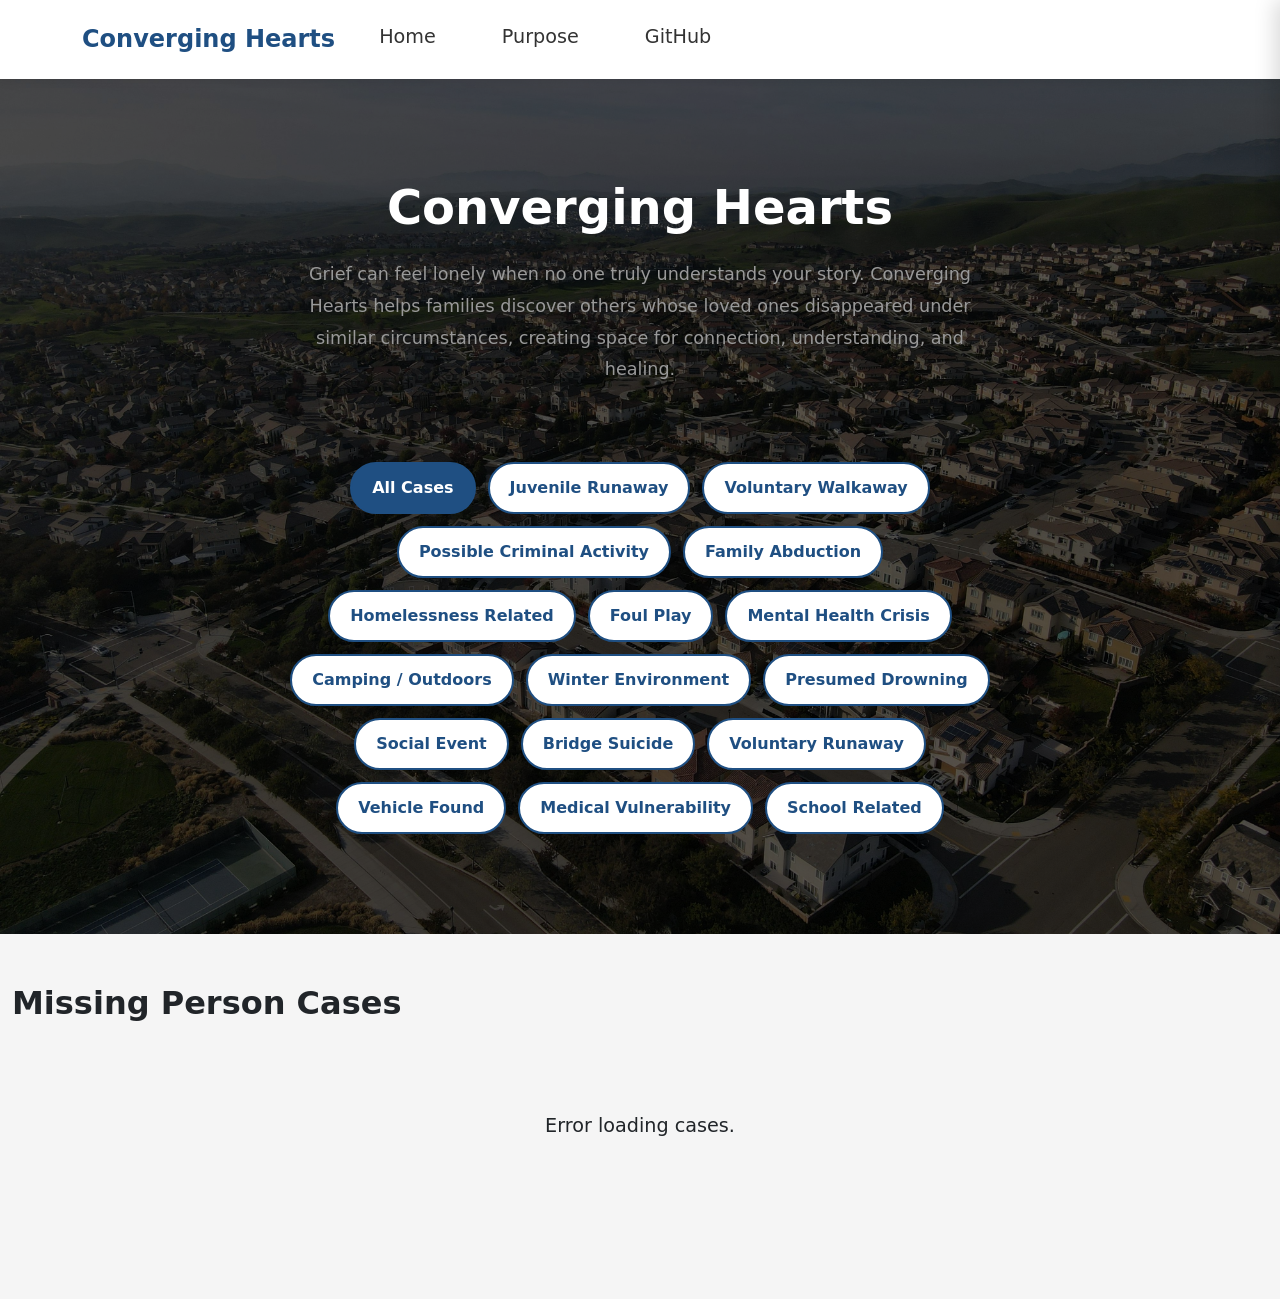
<file: frontend/index.html>
<!DOCTYPE html>
<html lang="en">
<head>
    <meta charset="UTF-8" />
    <meta 
        name="viewport" 
        content="width=device-width, initial-scale=1.0"
    />

    <title>
        Converging Hearts
    </title>

    <link
        rel="icon"
        type="image/png"
        href="img/converging-hearts-logo.png"
    />

    <link 
        rel="stylesheet" 
        href="css/bootstrap.min.css"
    />

    <link 
        rel="stylesheet" 
        href="fontawesome/css/all.min.css"
    />

    <link 
        rel="stylesheet" 
        href="css/templatemo-style.css"
    />

    <style>

        /*  */
        .custom-navbar {

            background-color: white;

            box-shadow:
                0 2px 10px rgba(0,0,0,0.08);

            padding:
                15px 0;
        }

        .custom-navbar .navbar-brand {

            font-size: 1.5rem;

            color: #1f4f82;

            font-weight: 700;
        }

        .custom-navbar .nav-link {

            color: #333;

            font-weight: 500;

            margin-left: 20px;

            transition: 0.2s;
        }

        .category-container {

            display: flex;
            flex-wrap: wrap;

            gap: 12px;

            justify-content: center;

            margin-top: 30px;
        }

        .category-btn {

            background: white;

            border: 2px solid #1f4f82;

            color: #1f4f82;

            padding: 12px 20px;

            border-radius: 30px;

            font-weight: 600;

            transition: 0.2s;
        }

        .category-btn:hover {

            background: #1f4f82;

            color: white;
        }

        .category-btn.active {

            background: #1f4f82;

            color: white;
        }

        .custom-navbar .nav-link:hover {

            color: #1f4f82;
        }
        /*  */

        body {
            background-color: #f5f5f5;
        }

        .hero-section {

            background-image: linear-gradient(
                rgba(0,0,0,0.6),
                rgba(0,0,0,0.6)
            ),
            url("img/main-pic.jpg");

            background-size: cover;
            background-position: center;

            height: auto;
            padding: 100px 0px;  

            display: flex;
            align-items: center;
            justify-content: center;

            flex-direction: column;

            color: white;

            text-align: center;
        }

        .form-control {
            border: none !important; 
        }

        .form-control:focus {
            box-shadow: none !important;
        }

        .btn-primary {
            background-color: #133e69;
            border-color: #133e69;
        }

        .btn-primary:hover {
            background-color: #133e69;
            border-color: #133e69;
        }

        .hero-title {
            font-size: 3rem;
            font-weight: 700;
        }

        .hero-subtitle {
            font-size: 1.1rem;
            max-width: 700px;
            margin-top: 15px;
        }

        .search-container {
            margin-top: 30px;
            width: 100%;
            max-width: 700px;
        }

        .search-input {
            height: 60px;
            font-size: 1.1rem;
            border-top-right-radius: 0px;
            border-bottom-right-radius: 0px;
        }

        .main-container {
            max-width: 1400px;
            margin: 50px auto;
        }

        .section-title {
            font-size: 2rem;
            font-weight: 700;
            margin-bottom: 30px;
        }

        .case-card {

            background: white;

            border-radius: 12px;

            padding: 20px;

            margin-bottom: 20px;

            box-shadow: 0 4px 12px rgba(0,0,0,0.08);

            transition: 0.2s ease;

        }

        .search-input::placeholder {
            color: #6b7280 !important;
        }

        .search-button {
                border-top-left-radius: 0px;
                border-bottom-left-radius: 0px;
            }

        .case-card:hover {
            transform: translateY(-3px);
        }

        .case-image-container {
            width: 180px;
            min-width: 180px;
        }

        .pagination-btn {
            border: 2px solid #1f4f82;
            color: #1f4f82;
            background-color: white;
            padding: 12px 24px;
            border-radius: 10px;
            font-weight: 600;
            transition: 0.2s;
        }

        .pagination-btn:hover {
            background-color: #1f4f82;
            color: white;
        }

        .pagination-btn-active {
            background-color: #1f4f82;
            color: white;
            border: 2px solid #1f4f82;
        }

        .case-image {

            width: 180px;
            height: 220px;

            object-fit: cover;

            border-radius: 10px;
        }

        .case-right {
            padding-left: 25px;
        }

        .case-name {
            font-size: 1.6rem;
            font-weight: 700;
            margin-bottom: 15px;
        }

        .case-description {

            color: #555;

            line-height: 1.7;

            margin-top: 15px;
        }

        .case-meta {
            margin-bottom: 6px;
        }

        .badge-custom {


            color: white;

            padding: 8px 14px;

            border-radius: 30px;

            font-size: 0.9rem;
        }

        .loading-text {
            text-align: center;
            padding: 60px;
            font-size: 1.2rem;
        }

        @media(max-width: 768px) {

            .case-card {
                flex-direction: column;
            }

            .case-image-container {
                width: 100%;
                margin-bottom: 20px;
            }

            .case-image {
                width: 100%;
                height: auto;
            }

            .case-right {
                padding-left: 0;
            }

            .search-container {
                width: 90%; 
            }

            /* .hero-section {
                height: 550px; 
            } */

            .hero-title {
                font-size: 2.5rem; 
            }

            .hero-subtitle {
                width: 90%; 
            }

        }

        /* ==========================================
        HAMBURGER BUTTON
        ========================================== */

        .menu-btn {

            display: none;

            background: none;
            border: none;

            font-size: 1.8rem;

            color: #1b4d89;
        }


        /* ==========================================
        MOBILE SIDEBAR
        ========================================== */

        .mobile-sidebar {

            position: fixed;

            top: 0;
            right: -300px;

            width: 300px;
            height: 100vh;

            background: white;

            box-shadow:
                -5px 0 20px rgba(0,0,0,0.15);

            z-index: 9999;

            transition: 0.3s ease;

            display: flex;
            flex-direction: column;

            padding: 30px;
        }

        .mobile-sidebar.open {
            right: 0;
        }

        .mobile-sidebar a {

            padding: 15px 0;

            text-decoration: none;

            color: #222;

            font-size: 1.1rem;

            font-weight: 500;

            border-bottom: 1px solid #eee;
        }

        .sidebar-header {

            display: flex;

            justify-content: space-between;
            align-items: center;

            margin-bottom: 25px;
        }

        .sidebar-header button {

            background: none;
            border: none;

            font-size: 1.5rem;
        }


        /* ==========================================
        OVERLAY
        ========================================== */

        .sidebar-overlay {

            position: fixed;

            inset: 0;

            background:
                rgba(0,0,0,0.45);

            opacity: 0;

            visibility: hidden;

            transition: 0.3s ease;

            z-index: 9998;
        }

        .sidebar-overlay.show {

            opacity: 1;
            visibility: visible;
        }


        /* ==========================================
        MOBILE NAVIGATION
        ========================================== */

        @media (max-width: 768px) {

            .navbar-nav {
                display: none;
            }

            .menu-btn {
                display: block;
            }

        }

        @media (max-width: 900px) {

            .category-container {
                gap: 5px;
                width: 100%;
                margin-top: 30px;
            }

            .category-btn {
                padding: 6px 12px !important;  
            }

        }

    </style>

</head>

<body>

    <nav class="navbar navbar-expand-lg custom-navbar">

        <div class="container">

            <a class="navbar-brand fw-bold" href="index.html">
                Converging Hearts
            </a>

            <button
                class="menu-btn"
                id="menu-btn"
            >
                <i class="fas fa-bars"></i>
            </button>

            <div
                class="collapse navbar-collapse"
                id="mainNavbar"
            >

                <ul class="navbar-nav ms-auto">

                    <li class="nav-item">
                        <a
                            class="nav-link"
                            href="index.html"
                        >
                            Home
                        </a>
                    </li>

                    <li class="nav-item">
                        <a
                            class="nav-link"
                            href="purpose.html"
                        >
                            Purpose
                        </a>
                    </li>

                    <li class="nav-item">
                        <a
                            class="nav-link"
                            href="https://github.com/j0pgrm/Converging-Hearts"
                            target="_blank"
                        >
                            GitHub
                        </a>
                    </li>

                </ul>

            </div>

        </div>

    </nav>

    <!-- Mobile Sidebar -->

    <div
        class="mobile-sidebar"
        id="mobile-sidebar"
    >

        <div class="sidebar-header">

            <h4>
                Converging Hearts
            </h4>

            <button id="close-sidebar">
                <i class="fas fa-times"></i>
            </button>

        </div>

        <a href="index.html">
            Home
        </a>

        <a href="purpose.html">
            Purpose
        </a>

        <a
            href="https://github.com/j0pgrm/Converging-Hearts"
            target="_blank"
        >
            GitHub
        </a>

    </div>

    <div
        class="sidebar-overlay"
        id="sidebar-overlay"
    ></div>

    <!-- HERO -->

    <div class="hero-section">

        <h1 class="hero-title">
            Converging Hearts
        </h1>

        <p class="hero-subtitle">

            Grief can feel lonely when no one truly understands your story. 
            Converging Hearts helps families discover others whose loved ones 
            disappeared under similar circumstances, creating space for 
            connection, understanding, and healing.

        </p>

        <div class="search-container">

            <div class="category-container">

                <button class="category-btn active" data-category="ALL">
                    All Cases
                </button>

                <button class="category-btn" data-category="JUVENILE_RUNAWAY">
                    Juvenile Runaway
                </button>

                <button class="category-btn" data-category="VOLUNTARY_WALKAWAY">
                    Voluntary Walkaway
                </button>

                <button class="category-btn" data-category="POSSIBLE_CRIMINAL_ACTIVITY">
                    Possible Criminal Activity
                </button>

                <button class="category-btn" data-category="FAMILY_ABDUCTION">
                    Family Abduction
                </button>

                <button class="category-btn" data-category="HOMELESSNESS_RELATED">
                    Homelessness Related
                </button>

                <button class="category-btn" data-category="FOUL_PLAY_SUSPECTED">
                    Foul Play
                </button>

                <button class="category-btn" data-category="MENTAL_HEALTH_CRISIS">
                    Mental Health Crisis
                </button>

                <button class="category-btn" data-category="CAMPING_OUTDOOR">
                    Camping / Outdoors
                </button>

                <button class="category-btn" data-category="WINTER_ENVIRONMENT">
                    Winter Environment
                </button>

                <button class="category-btn" data-category="PRESUMED_DROWNING">
                    Presumed Drowning
                </button>

                <button class="category-btn" data-category="SOCIAL_EVENT_DISAPPEARANCE">
                    Social Event
                </button>

                <button class="category-btn" data-category="BRIDGE_SUICIDE">
                    Bridge Suicide
                </button>

                <button class="category-btn" data-category="VOLUNTARY_RUNAWAY">
                    Voluntary Runaway
                </button>

                <button class="category-btn" data-category="VEHICLE_FOUND_AFTER_DISAPPEARANCE">
                    Vehicle Found
                </button>

                <button class="category-btn" data-category="MEDICAL_VULNERABILITY">
                    Medical Vulnerability
                </button>

                <button class="category-btn" data-category="SCHOOL_RELATED_DISAPPEARANCE">
                    School Related
                </button>

            </div>

        </div>

    </div>


    <!-- MAIN CONTENT -->

    <div class="container-fluid main-container">

        <h2 class="section-title">
            Missing Person Cases
        </h2>

        <div id="cases-container">

            <div class="loading-text">
                Loading cases...
            </div>

        </div>

        <div
            id="pagination-container"
            class="d-flex justify-content-center mt-5"
        >
        </div>

        <div
            id="case-count"
            class="text-center mb-3"
            style="color: #1f4f82"
        >
        </div>

    </div>


    <script>

        const CASES_PER_PAGE = 20;

        let currentPage = 1;
        let currentCategory = "ALL";

        let currentCases = [];
        let totalCases = 0;
        let totalPages = 0;

        // ============================================
        // LOAD CASES
        // ============================================


        function formatMissingDate(dateString) {

            if (!dateString) {
                return "Unknown";
            }

            const date = new Date(dateString);

            return date.toLocaleDateString(
                "en-US",
                {
                    month: "short",
                    year: "numeric"
                }
            );
        }

        // 
        function renderCases() {

    const container =
        document.getElementById(
            "cases-container"
        );

    container.innerHTML = "";

    const start =
        (currentPage - 1) * CASES_PER_PAGE + 1;

    const end =
        Math.min(
            currentPage * CASES_PER_PAGE,
            totalCases
        );

    document.getElementById(
        "case-count"
    ).innerHTML =
        totalCases > 0
        ? `Showing ${start}-${end} of ${totalCases.toLocaleString()} cases`
        : "No cases found";

    currentCases.forEach(caseData => {

        const firstName =
            caseData["subjectIdentification.firstName"] || "";

        const lastName =
            caseData["subjectIdentification.lastName"] || "";

        const fullName =
            `${firstName} ${lastName}`.trim();

        const imageUrl =
            "https://namus.gov" +
            caseData.hrefDefaultImagePoster;

        const city =
            caseData["sighting.address.city"] || "Unknown";

        const state =
            caseData["sighting.address.state.name"] || "Unknown";

        const sex =
            caseData["subjectDescription.sex.name"] || "Unknown";

        const age =
            caseData["subjectIdentification.computedMissingMinAge"] || "Unknown";

        const card =
            document.createElement("a");

        card.href =
            `case.html?id=${caseData.id}`;

        card.className =
            "text-decoration-none text-dark";

        card.innerHTML = `

            <div class="case-card d-flex">

                <div class="case-image-container">

                    <img
                        src="${imageUrl}"
                        alt="${fullName}"
                        class="case-image"
                    />

                </div>

                <div class="case-right flex-grow-1">

                    <div class="d-flex justify-content-between align-items-start">

                        <h2 class="case-name">
                            ${fullName}
                        </h2>

                        <span class="badge-custom">
                            Case #${caseData.id}
                        </span>

                    </div>

                    <div class="case-meta">
                        <strong>Sex:</strong> ${sex}
                    </div>

                    <div class="case-meta">
                        <strong>Location:</strong>
                        ${city}, ${state}
                    </div>

                    <div class="case-meta">
                        <strong>Missing Age:</strong> ${age}
                    </div>

                </div>

            </div>

        `;

        container.appendChild(card);

    });

    renderPagination();
}


        function renderPagination() {

    const pagination =
        document.getElementById(
            "pagination-container"
        );

    pagination.innerHTML = "";

    if (totalPages <= 1) {
        return;
    }

    const isMobile =
        window.innerWidth < 768;


    // PREVIOUS BUTTON

    const prevBtn =
        document.createElement("button");

    prevBtn.textContent =
        "← Previous";

    prevBtn.className =
        "pagination-btn mx-1";

    prevBtn.disabled =
        currentPage === 1;

    prevBtn.addEventListener(
        "click",
        () => loadCases(
            currentPage - 1
        )
    );

    pagination.appendChild(
        prevBtn
    );


    // PAGE NUMBERS

    if (isMobile) {

        const currentBtn =
            document.createElement("button");

        currentBtn.textContent =
            currentPage;

        currentBtn.className =
            "btn btn-primary mx-1";

        pagination.appendChild(
            currentBtn
        );

    } else {

        let startPage =
            Math.max(
                1,
                currentPage - 2
            );

        let endPage =
            Math.min(
                totalPages,
                currentPage + 2
            );

        for (
            let i = startPage;
            i <= endPage;
            i++
        ) {

            const button =
                document.createElement(
                    "button"
                );

            button.textContent = i;

            button.className =
                i === currentPage
                ? "btn btn-primary mx-1 pagination-btn-active"
                : "btn btn-outline-primary mx-1 pagination-btn";

            button.addEventListener(
                "click",
                () => loadCases(i)
            );

            pagination.appendChild(
                button
            );
        }
    }


    // NEXT BUTTON

    const nextBtn =
        document.createElement("button");

    nextBtn.textContent =
        "Next →";

    nextBtn.className =
        "pagination-btn mx-1";

    nextBtn.disabled =
        currentPage === totalPages;

    nextBtn.addEventListener(
        "click",
        () => loadCases(
            currentPage + 1
        )
    );

    pagination.appendChild(
        nextBtn
    );
}

        
    async function loadCases(page = 1) {

    try {

        const container =
            document.getElementById(
                "cases-container"
            );

        container.innerHTML = `
            <div class="loading-text">
                Loading cases...
            </div>
        `;

        const url =
            `https://converging-hearts.onrender.com/homepage-cases?page=${page}&limit=${CASES_PER_PAGE}&category=${encodeURIComponent(currentCategory)}`;

        const response =
            await fetch(url);

        if (!response.ok) {

            throw new Error(
                `HTTP error: ${response.status}`
            );

        }

        const data =
            await response.json();

        currentCases =
            data.cases;

        totalCases =
            data.total;

        totalPages =
            data.total_pages;

        currentPage =
            data.page;

        renderCases();

    } catch (error) {

        console.error(
            "Error loading cases:",
            error
        );

        document.getElementById(
            "cases-container"
        ).innerHTML = `
            <div class="loading-text">
                Error loading cases.
            </div>
        `;

    }
}
    

    </script>
        
    <script>

        document
        .querySelectorAll(
            ".category-btn"
        )
        .forEach(btn => {

            btn.addEventListener(
                "click",
                () => {

                    document
                        .querySelectorAll(
                            ".category-btn"
                        )
                        .forEach(
                            b =>
                            b.classList.remove(
                                "active"
                            )
                        );

                    btn.classList.add(
                        "active"
                    );

                    filterByCategory(
                        btn.dataset.category
                    );

                }
            );

        });

        function filterByCategory(category) {

            currentCategory = category;

            currentPage = 1;

            loadCases(1);
        }

        // ============================================
        // INIT
        // ============================================

        loadCases();

        window.addEventListener(
            "resize",
            () => renderPagination()
        );


        

    </script>

    <script>

        const menuBtn =
            document.getElementById(
                "menu-btn"
            );

        const sidebar =
            document.getElementById(
                "mobile-sidebar"
            );

        const overlay =
            document.getElementById(
                "sidebar-overlay"
            );

        const closeBtn =
            document.getElementById(
                "close-sidebar"
            );


        menuBtn.addEventListener(
            "click",
            () => {

                sidebar.classList.add(
                    "open"
                );

                overlay.classList.add(
                    "show"
                );

            }
        );

        closeBtn.addEventListener(
            "click",
            closeSidebar
        );

        overlay.addEventListener(
            "click",
            closeSidebar
        );

        function closeSidebar() {

            sidebar.classList.remove(
                "open"
            );

            overlay.classList.remove(
                "show"
            );

        }

        </script>

</body>
</html>




<!-- 

how to run backend 

.\venv\Scripts\activate
uvicorn backend.main:app --reload





Making a push to frontend 

1. git status
2. git add .
3. git commit -m "Describe what I changed"
4. git push
</file>
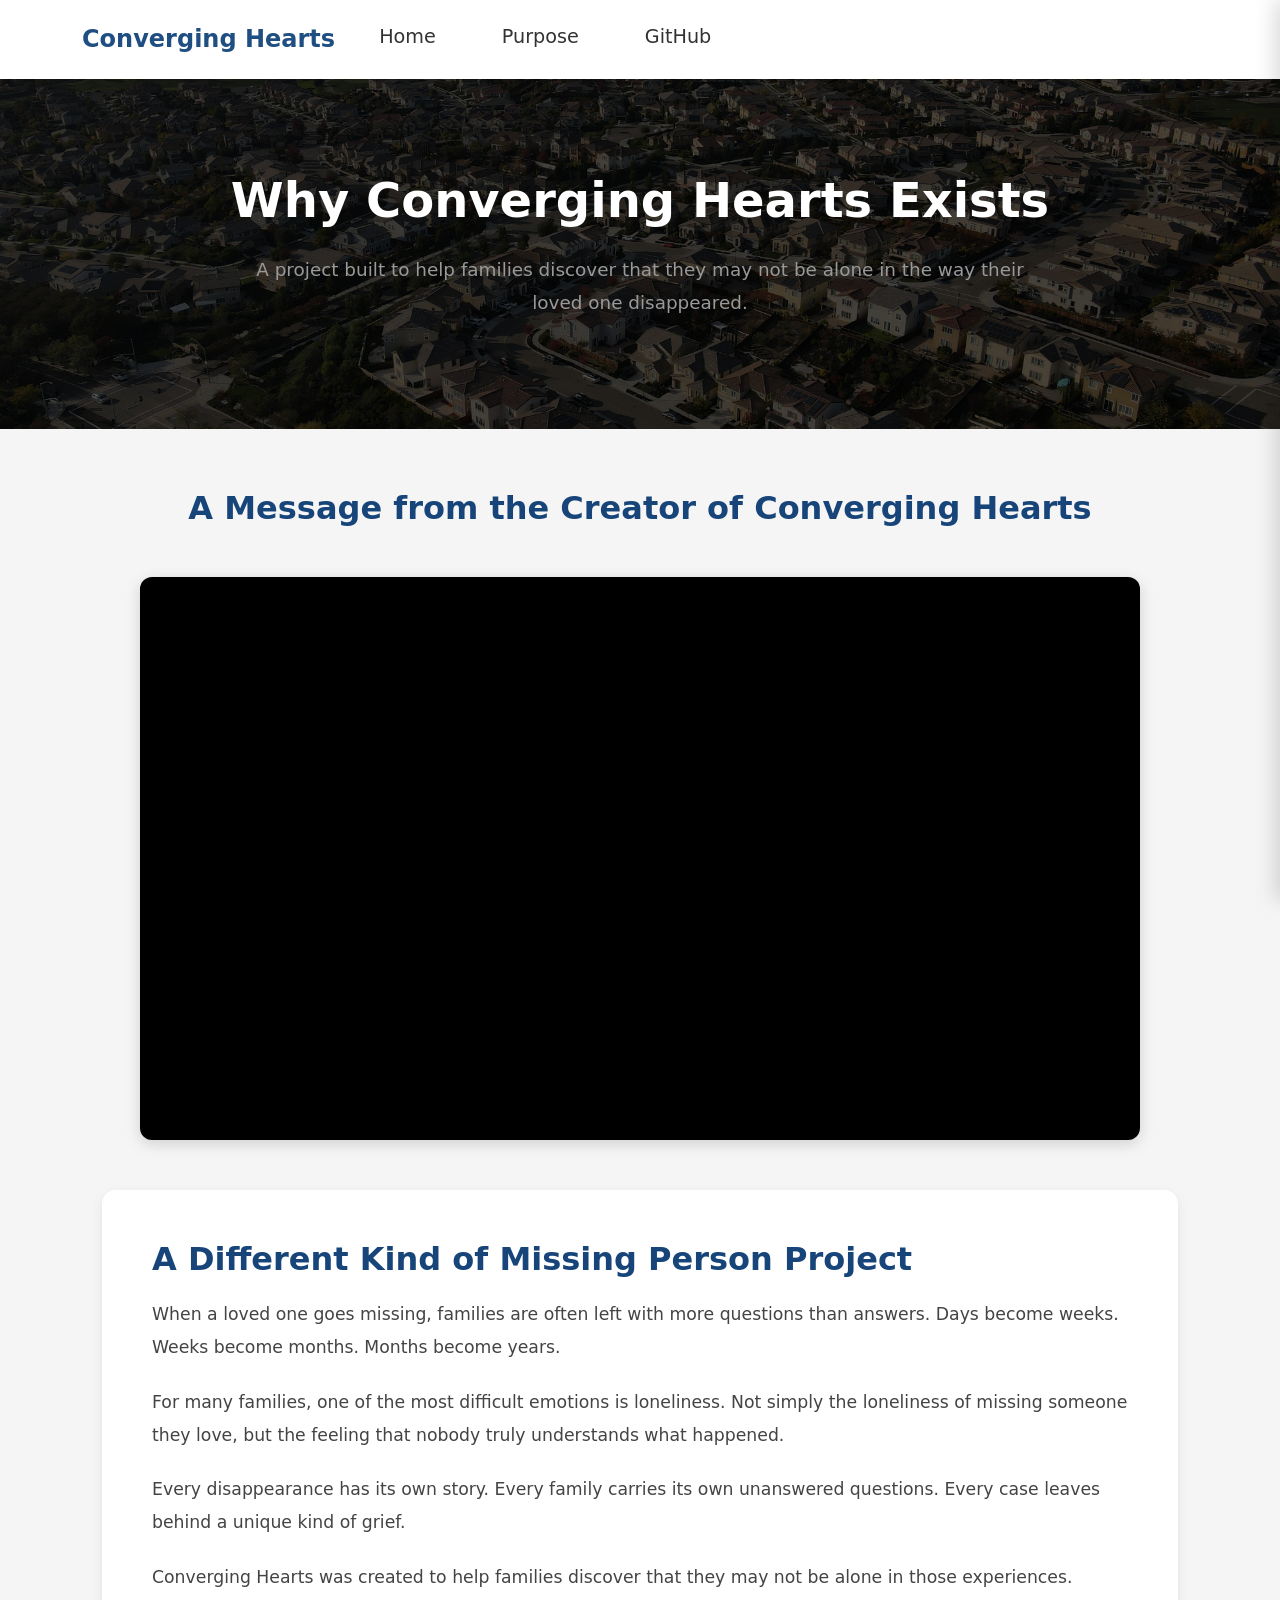
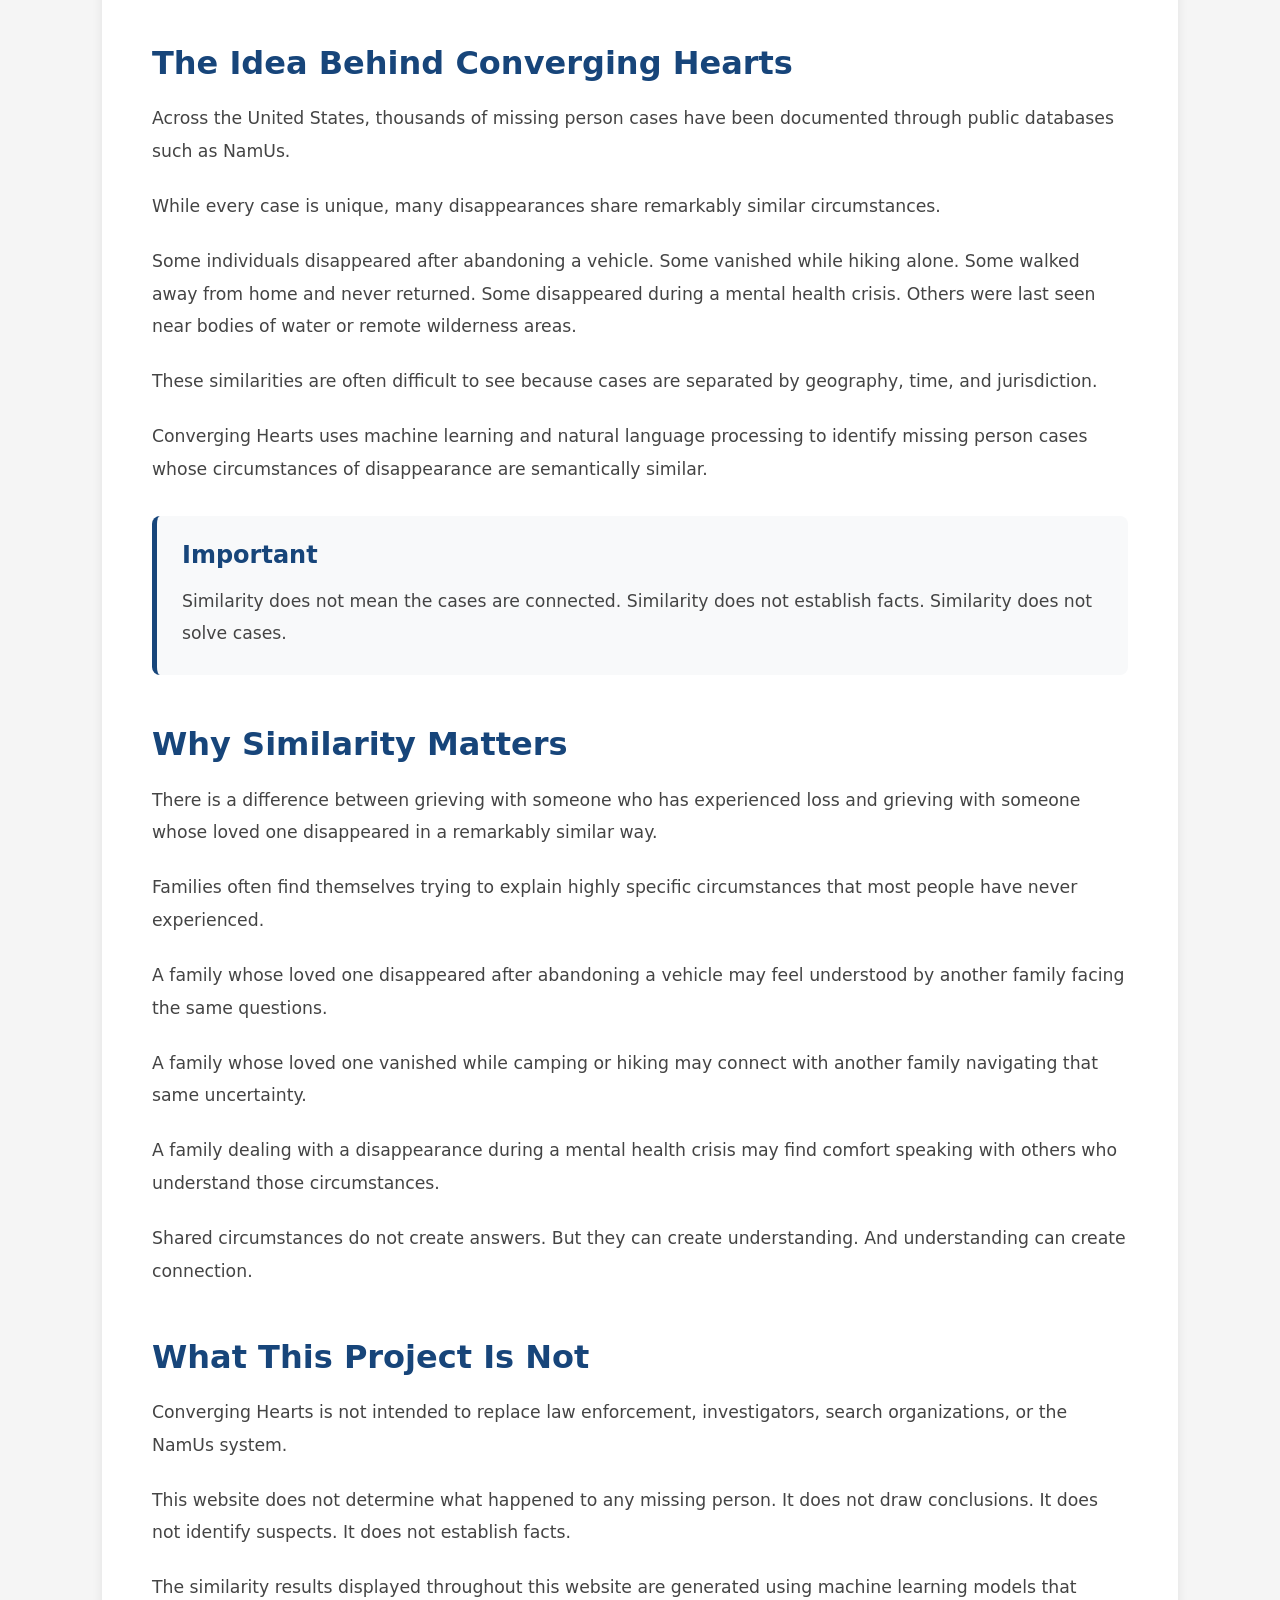
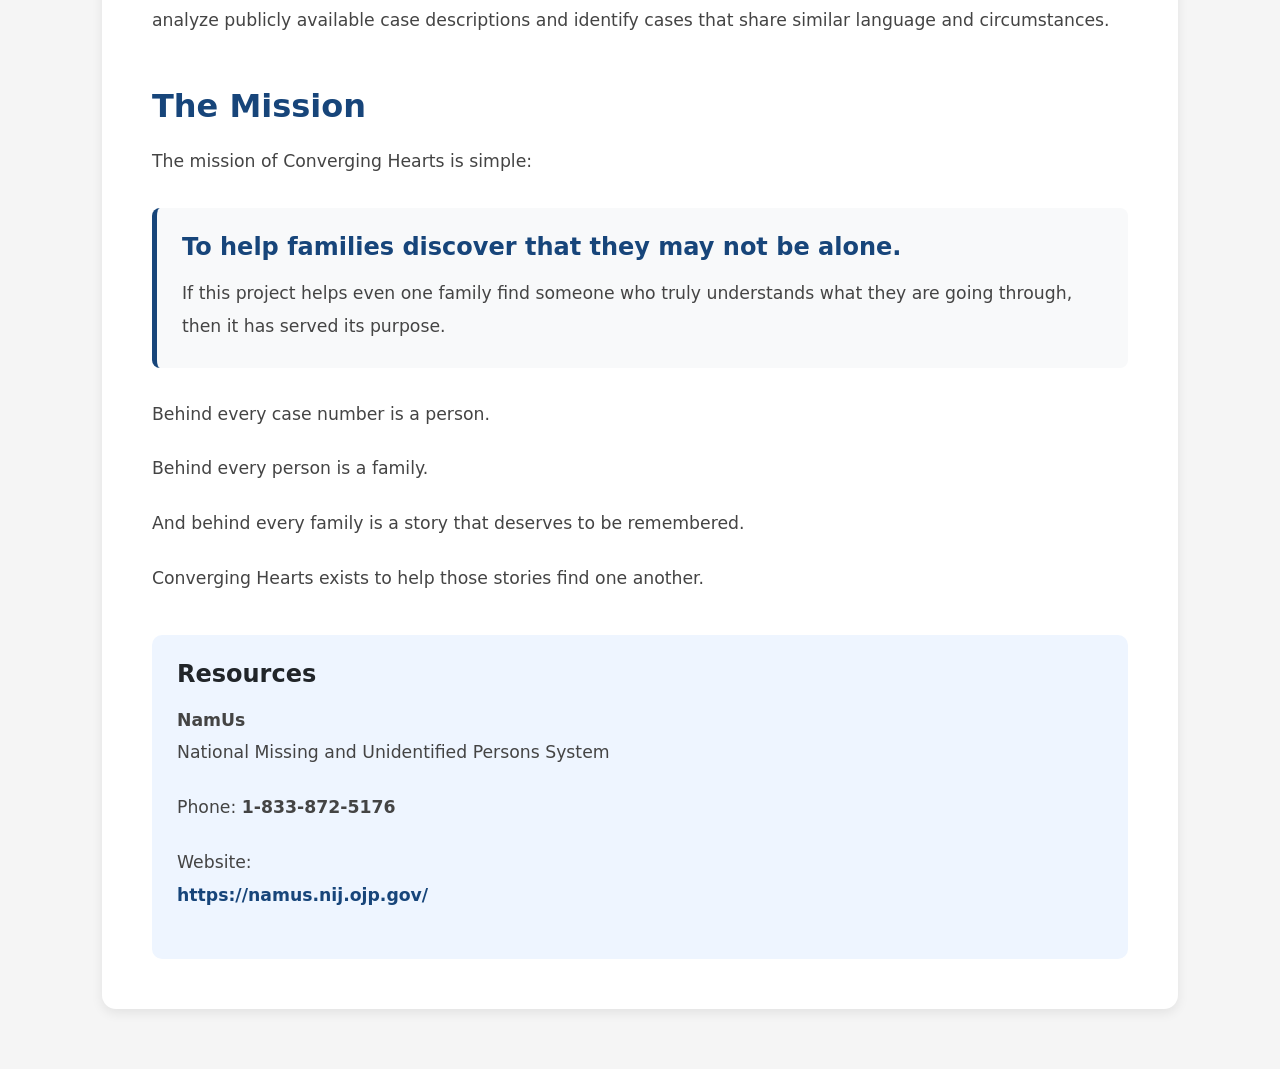
<file: frontend/purpose.html>
<!DOCTYPE html>
<html lang="en">
<head>
    <meta charset="UTF-8" />
    <meta
        name="viewport"
        content="width=device-width, initial-scale=1.0"
    />

    <title>Purpose | Converging Hearts</title>

    <link
        rel="icon"
        type="image/png"
        href="img/converging-hearts-logo.png"
    />

    <link
        rel="stylesheet"
        href="css/bootstrap.min.css"
    />

    <link
        rel="stylesheet"
        href="fontawesome/css/all.min.css"
    />

    <link
        rel="stylesheet"
        href="css/templatemo-style.css"
    />

    <style>

        .custom-navbar {

            background-color: white;

            box-shadow:
                0 2px 10px rgba(0,0,0,0.08);

            padding:
                15px 0;
        }

        .custom-navbar .navbar-brand {

            font-size: 1.5rem;

            color: #1f4f82;

            font-weight: 700;
        }

        .custom-navbar .nav-link {

            color: #333;

            font-weight: 500;

            margin-left: 20px;

            transition: 0.2s;
        }

        .custom-navbar .nav-link:hover {

            color: #1f4f82;
        }

        body {
            background-color: #f5f5f5;
        }

        .hero-section {

            background-image: linear-gradient(
                rgba(0,0,0,0.65),
                rgba(0,0,0,0.65)
            ),
            url("img/main-pic.jpg");

            background-size: cover;
            background-position: center;

            height: 350px;

            display: flex;
            align-items: center;
            justify-content: center;

            flex-direction: column;

            text-align: center;
            color: white;
        }

        .hero-title {
            font-size: 3rem;
            font-weight: 700;
        }

        .hero-subtitle {
            max-width: 800px;
            margin-top: 15px;
            font-size: 1.15rem;
        }

        .content-container {
            max-width: 1100px;
            margin: 60px auto;
        }

        .content-card {

            background: white;

            padding: 50px;

            border-radius: 14px;

            box-shadow:
                0 4px 12px rgba(0,0,0,0.08);

        }

        .section-title {

            font-size: 2rem;

            font-weight: 700;

            margin-top: 50px;

            margin-bottom: 20px;

            color: #17457A;
        }

        .section-title:first-child {
            margin-top: 0;
        }

        .content-card p {

            font-size: 1.08rem;

            line-height: 1.9;

            color: #444;

            margin-bottom: 22px;
        }

        .mission-box {

            background: #f8f9fa;

            border-left: 5px solid #17457A;

            padding: 25px;

            border-radius: 8px;

            margin: 30px 0;
        }

        .mission-box h4 {

            font-weight: 700;

            margin-bottom: 15px;

            color: #17457A;
        }

        .resource-box {

            margin-top: 40px;

            background: #eef5ff;

            padding: 25px;

            border-radius: 10px;
        }

        .resource-box h4 {

            margin-bottom: 15px;

            font-weight: 700;
        }

        .resource-box a {

            color: #17457A;

            font-weight: 600;
        }

        @media(max-width:768px) {

            .content-card {
                padding: 30px;
            }

            .hero-title {
                font-size: 2.2rem;
            }

        }

        /* ==========================================
        HAMBURGER BUTTON
        ========================================== */

        .menu-btn {

            display: none;

            background: none;
            border: none;

            font-size: 1.8rem;

            color: #1b4d89;
        }


        /* ==========================================
        MOBILE SIDEBAR
        ========================================== */

        .mobile-sidebar {

            position: fixed;

            top: 0;
            right: -300px;

            width: 300px;
            height: 100vh;

            background: white;

            box-shadow:
                -5px 0 20px rgba(0,0,0,0.15);

            z-index: 9999;

            transition: 0.3s ease;

            display: flex;
            flex-direction: column;

            padding: 30px;
        }

        .mobile-sidebar.open {
            right: 0;
        }

        .mobile-sidebar a {

            padding: 15px 0;

            text-decoration: none;

            color: #222;

            font-size: 1.1rem;

            font-weight: 500;

            border-bottom: 1px solid #eee;
        }

        .sidebar-header {

            display: flex;

            justify-content: space-between;
            align-items: center;

            margin-bottom: 25px;
        }

        .sidebar-header button {

            background: none;
            border: none;

            font-size: 1.5rem;
        }


        /* ==========================================
        OVERLAY
        ========================================== */

        .sidebar-overlay {

            position: fixed;

            inset: 0;

            background:
                rgba(0,0,0,0.45);

            opacity: 0;

            visibility: hidden;

            transition: 0.3s ease;

            z-index: 9998;
        }

        .sidebar-overlay.show {

            opacity: 1;
            visibility: visible;
        }


        /* ==========================================
        MOBILE NAVIGATION
        ========================================== */

        @media (max-width: 768px) {

            .navbar-nav {
                display: none;
            }

            .menu-btn {
                display: block;
            }

        }

    </style>

</head>

<body>

    <nav class="navbar navbar-expand-lg custom-navbar">

        <div class="container">

            <a class="navbar-brand fw-bold" href="index.html">
                Converging Hearts
            </a>

            <button
                class="menu-btn"
                id="menu-btn"
            >
                <i class="fas fa-bars"></i>
            </button>

            <div
                class="collapse navbar-collapse"
                id="mainNavbar"
            >

                <ul class="navbar-nav ms-auto">

                    <li class="nav-item">
                        <a
                            class="nav-link"
                            href="index.html"
                        >
                            Home
                        </a>
                    </li>

                    <li class="nav-item">
                        <a
                            class="nav-link"
                            href="purpose.html"
                        >
                            Purpose
                        </a>
                    </li>

                    <li class="nav-item">
                        <a
                            class="nav-link"
                            href="https://github.com/j0pgrm/Converging-Hearts"
                            target="_blank"
                        >
                            GitHub
                        </a>
                    </li>

                </ul>

            </div>

        </div>

    </nav>

    <!-- Mobile Sidebar -->

    <div
        class="mobile-sidebar"
        id="mobile-sidebar"
    >

        <div class="sidebar-header">

            <h4>
                Converging Hearts
            </h4>

            <button id="close-sidebar">
                <i class="fas fa-times"></i>
            </button>

        </div>

        <a href="index.html">
            Home
        </a>

        <a href="purpose.html">
            Purpose
        </a>

        <a
            href="https://github.com/j0pgrm/Converging-Hearts"
            target="_blank"
        >
            GitHub
        </a>

    </div>

    <div
        class="sidebar-overlay"
        id="sidebar-overlay"
    ></div>

    <!-- HERO -->

    <div class="hero-section">

        <h1 class="hero-title">
            Why Converging Hearts Exists
        </h1>

        <p class="hero-subtitle">
            A project built to help families discover that
            they may not be alone in the way their loved one disappeared.
        </p>

    </div>

    <!-- CONTENT -->

    <div class="container content-container">

            <h2 class="section-title" style="text-align: center; margin-bottom: 50px">
                A Message from the Creator of Converging Hearts 
            </h2>

        <div class="video-container">

    <iframe
        src="https://www.youtube-nocookie.com/embed/ZmzhOMJK2QU?rel=0&playsinline=1"
        title="Converging Hearts Speech"
        allow="accelerometer; autoplay; encrypted-media; gyroscope; picture-in-picture"
        allowfullscreen>
    </iframe>

</div>

        <div class="content-card">

            <h2 class="section-title">
                A Different Kind of Missing Person Project
            </h2>

            <p>
                When a loved one goes missing, families are often left with more
                questions than answers. Days become weeks. Weeks become months.
                Months become years.
            </p>

            <p>
                For many families, one of the most difficult emotions is loneliness.
                Not simply the loneliness of missing someone they love, but the feeling
                that nobody truly understands what happened.
            </p>

            <p>
                Every disappearance has its own story. Every family carries its own
                unanswered questions. Every case leaves behind a unique kind of grief.
            </p>

            <p>
                Converging Hearts was created to help families discover that they may
                not be alone in those experiences.
            </p>

            <h2 class="section-title">
                The Idea Behind Converging Hearts
            </h2>

            <p>
                Across the United States, thousands of missing person cases have been
                documented through public databases such as NamUs.
            </p>

            <p>
                While every case is unique, many disappearances share remarkably
                similar circumstances.
            </p>

            <p>
                Some individuals disappeared after abandoning a vehicle.
                Some vanished while hiking alone.
                Some walked away from home and never returned.
                Some disappeared during a mental health crisis.
                Others were last seen near bodies of water or remote wilderness areas.
            </p>

            <p>
                These similarities are often difficult to see because cases are
                separated by geography, time, and jurisdiction.
            </p>

            <p>
                Converging Hearts uses machine learning and natural language processing
                to identify missing person cases whose circumstances of disappearance
                are semantically similar.
            </p>

            <div class="mission-box">

                <h4>
                    Important
                </h4>

                <p style="margin-bottom:0;">
                    Similarity does not mean the cases are connected.
                    Similarity does not establish facts.
                    Similarity does not solve cases.
                </p>

            </div>

            <h2 class="section-title">
                Why Similarity Matters
            </h2>

            <p>
                There is a difference between grieving with someone who has experienced
                loss and grieving with someone whose loved one disappeared in a
                remarkably similar way.
            </p>

            <p>
                Families often find themselves trying to explain highly specific
                circumstances that most people have never experienced.
            </p>

            <p>
                A family whose loved one disappeared after abandoning a vehicle may
                feel understood by another family facing the same questions.
            </p>

            <p>
                A family whose loved one vanished while camping or hiking may connect
                with another family navigating that same uncertainty.
            </p>

            <p>
                A family dealing with a disappearance during a mental health crisis may
                find comfort speaking with others who understand those circumstances.
            </p>

            <p>
                Shared circumstances do not create answers.
                But they can create understanding.
                And understanding can create connection.
            </p>

            <h2 class="section-title">
                What This Project Is Not
            </h2>

            <p>
                Converging Hearts is not intended to replace law enforcement,
                investigators, search organizations, or the NamUs system.
            </p>

            <p>
                This website does not determine what happened to any missing person.
                It does not draw conclusions.
                It does not identify suspects.
                It does not establish facts.
            </p>

            <p>
                The similarity results displayed throughout this website are generated
                using machine learning models that analyze publicly available case
                descriptions and identify cases that share similar language and
                circumstances.
            </p>

            <h2 class="section-title">
                The Mission
            </h2>

            <p>
                The mission of Converging Hearts is simple:
            </p>

            <div class="mission-box">

                <h4>
                    To help families discover that they may not be alone.
                </h4>

                <p style="margin-bottom:0;">
                    If this project helps even one family find someone who truly
                    understands what they are going through, then it has served
                    its purpose.
                </p>

            </div>

            <p>
                Behind every case number is a person.
            </p>

            <p>
                Behind every person is a family.
            </p>

            <p>
                And behind every family is a story that deserves to be remembered.
            </p>

            <p>
                Converging Hearts exists to help those stories find one another.
            </p>

            <div class="resource-box">

                <h4>
                    Resources
                </h4>

                <p>
                    <strong>NamUs</strong><br>
                    National Missing and Unidentified Persons System
                </p>

                <p>
                    Phone:
                    <strong>1-833-872-5176</strong>
                </p>

                <p>
                    Website:
                    <br>
                    <a
                        href="https://namus.nij.ojp.gov/"
                        target="_blank"
                    >
                        https://namus.nij.ojp.gov/
                    </a>
                </p>

            </div>

        </div>

    </div>

</body>
</html>

<script>

    const menuBtn =
        document.getElementById(
            "menu-btn"
        );

    const sidebar =
        document.getElementById(
            "mobile-sidebar"
        );

    const overlay =
        document.getElementById(
            "sidebar-overlay"
        );

    const closeBtn =
        document.getElementById(
            "close-sidebar"
        );


    menuBtn.addEventListener(
        "click",
        () => {

            sidebar.classList.add(
                "open"
            );

            overlay.classList.add(
                "show"
            );

        }
    );

    closeBtn.addEventListener(
        "click",
        closeSidebar
    );

    overlay.addEventListener(
        "click",
        closeSidebar
    );

    function closeSidebar() {

        sidebar.classList.remove(
            "open"
        );

        overlay.classList.remove(
            "show"
        );

    }

</script>
</file>
<file: frontend/css/templatemo-style.css>
/*
    
TemplateMo 556 Catalog-Z

https://templatemo.com/tm-556-catalog-z

*/

#loader-wrapper {
    position: fixed;
    top: 0;
    left: 0;
    width: 100%;
    height: 100%;
    z-index: 1001;
}
#loader {
    display: block;
    position: relative;
    left: 50%;
    top: 50%;
    width: 150px;
    height: 150px;
    margin: -75px 0 0 -75px;
    border-radius: 50%;
    border: 3px solid transparent;
    border-top-color: #3498db;

    -webkit-animation: spin 2s linear infinite; /* Chrome, Opera 15+, Safari 5+ */
    animation: spin 2s linear infinite; /* Chrome, Firefox 16+, IE 10+, Opera */

    z-index: 1002;
}

    #loader:before {
        content: "";
        position: absolute;
        top: 5px;
        left: 5px;
        right: 5px;
        bottom: 5px;
        border-radius: 50%;
        border: 3px solid transparent;
        border-top-color: #e74c3c;

        -webkit-animation: spin 3s linear infinite; /* Chrome, Opera 15+, Safari 5+ */
        animation: spin 3s linear infinite; /* Chrome, Firefox 16+, IE 10+, Opera */
    }

    #loader:after {
        content: "";
        position: absolute;
        top: 15px;
        left: 15px;
        right: 15px;
        bottom: 15px;
        border-radius: 50%;
        border: 3px solid transparent;
        border-top-color: #f9c922;

        -webkit-animation: spin 1.5s linear infinite; /* Chrome, Opera 15+, Safari 5+ */
          animation: spin 1.5s linear infinite; /* Chrome, Firefox 16+, IE 10+, Opera */
    }

    @-webkit-keyframes spin {
        0%   { 
            -webkit-transform: rotate(0deg);  /* Chrome, Opera 15+, Safari 3.1+ */
            -ms-transform: rotate(0deg);  /* IE 9 */
            transform: rotate(0deg);  /* Firefox 16+, IE 10+, Opera */
        }
        100% {
            -webkit-transform: rotate(360deg);  /* Chrome, Opera 15+, Safari 3.1+ */
            -ms-transform: rotate(360deg);  /* IE 9 */
            transform: rotate(360deg);  /* Firefox 16+, IE 10+, Opera */
        }
    }
    @keyframes spin {
        0%   { 
            -webkit-transform: rotate(0deg);  /* Chrome, Opera 15+, Safari 3.1+ */
            -ms-transform: rotate(0deg);  /* IE 9 */
            transform: rotate(0deg);  /* Firefox 16+, IE 10+, Opera */
        }
        100% {
            -webkit-transform: rotate(360deg);  /* Chrome, Opera 15+, Safari 3.1+ */
            -ms-transform: rotate(360deg);  /* IE 9 */
            transform: rotate(360deg);  /* Firefox 16+, IE 10+, Opera */
        }
    }

    #loader-wrapper .loader-section {
        position: fixed;
        top: 0;
        width: 51%;
        height: 100%;
        background: #222222;
        z-index: 1001;
        -webkit-transform: translateX(0);  /* Chrome, Opera 15+, Safari 3.1+ */
        -ms-transform: translateX(0);  /* IE 9 */
        transform: translateX(0);  /* Firefox 16+, IE 10+, Opera */
    }

    #loader-wrapper .loader-section.section-left {
        left: 0;
    }

    #loader-wrapper .loader-section.section-right {
        right: 0;
    }

    /* Loaded */
    .loaded #loader-wrapper .loader-section.section-left {
        -webkit-transform: translateX(-100%);  /* Chrome, Opera 15+, Safari 3.1+ */
            -ms-transform: translateX(-100%);  /* IE 9 */
                transform: translateX(-100%);  /* Firefox 16+, IE 10+, Opera */

        -webkit-transition: all 0.7s 0.3s cubic-bezier(0.645, 0.045, 0.355, 1.000);  
                transition: all 0.7s 0.3s cubic-bezier(0.645, 0.045, 0.355, 1.000);
    }

    .loaded #loader-wrapper .loader-section.section-right {
        -webkit-transform: translateX(100%);  /* Chrome, Opera 15+, Safari 3.1+ */
            -ms-transform: translateX(100%);  /* IE 9 */
                transform: translateX(100%);  /* Firefox 16+, IE 10+, Opera */

-webkit-transition: all 0.7s 0.3s cubic-bezier(0.645, 0.045, 0.355, 1.000);  
        transition: all 0.7s 0.3s cubic-bezier(0.645, 0.045, 0.355, 1.000);
    }
    
    .loaded #loader {
        opacity: 0;
        -webkit-transition: all 0.3s ease-out;  
                transition: all 0.3s ease-out;
    }
    .loaded #loader-wrapper {
        visibility: hidden;

        -webkit-transform: translateY(-100%);  /* Chrome, Opera 15+, Safari 3.1+ */
            -ms-transform: translateY(-100%);  /* IE 9 */
                transform: translateY(-100%);  /* Firefox 16+, IE 10+, Opera */

        -webkit-transition: all 0.3s 1s ease-out;  
                transition: all 0.3s 1s ease-out;
    }

p { line-height: 1.8; }

a { 
    text-decoration: none;
    transition: all 0.3s ease; 
}
a:hover { color:#009999; }
.container-fluid { max-width: 1770px; }
.tm-container-small { max-width: 1050px; }
.btn { border-radius: 0; }
.btn-primary {
    background-color: #009999;
    border: 0;
    border-radius: 5px;
    padding: 12px 50px 14px;
    font-size: 1.2rem;
}

.btn-primary:hover,
.btn-primary:focus {
    background-color:#086969;
}

.btn-primary.disabled, 
.btn-primary:disabled {
    background-color: #009999;
    pointer-events: all;
    cursor: not-allowed;
}

.form-control {
	padding: 10px 20px;
	width: 100%;
	height: auto;
}

.form-group { margin-bottom: 25px; }
.tm-btn-big { padding: 12px 90px 14px; }

.navbar-toggler:focus { box-shadow: none; }
.navbar-brand {
    color: #3399CC;
    font-size: 1.6rem;
}

.navbar-brand i { font-size: 2rem; }

.tm-hero {
    min-height: 200px;
    background: transparent;
}

.tm-mt-60 { margin-top: 60px; }
.tm-mb-50 { margin-bottom: 50px; }
.tm-mb-74 { margin-bottom: 74px; }
.tm-mb-90 { margin-bottom: 90px; }
.tm-text-primary { color: #009999; }
.tm-text-secondary { color: #CC6699; }
a.tm-text-primary:hover { color:#666666; }
.tm-bg-gray { background-color: #EEEEEE; }
.tm-input-paging {
    width: 40px;
    border-radius: 0;
    border: 1px solid #CCCCCC;
    background: #f4f4f4;
    text-align: center;
}

.nav-item { margin-right: 30px; }
.nav-item:last-child { margin-right: 0; }

.nav-link {
    color: #666666;
    border-bottom: 4px solid transparent;
    font-size: 1.2rem;
}

.nav-link-1.active,
.nav-link-1:hover {
    border-color: #33CCFF;
}

.nav-link-2.active,
.nav-link-2:hover {
    border-color: #FF6666;
}

.nav-link-3.active,
.nav-link-3:hover {
    border-color: #33CC66;
}

.nav-link-4.active,
.nav-link-4:hover {
    border-color: #CC66CC;
}

.tm-search-input {
    width: 360px;
    border-radius: 0;
    padding: 12px 15px;
    color: #009999;
    border: none;
}

.tm-search-input:focus {
    border-color: #009999;
    box-shadow: 0 0 0 0.25rem rgb(0 153 153 / 0.25);
}

.tm-search-input::placeholder { /* Chrome, Firefox, Opera, Safari 10.1+ */
    color: #009999;
    opacity: 1; /* Firefox */
}
  
.tm-search-input::-ms-input-placeholder { /* Microsoft Edge */
    color: #009999;
}

.tm-search-btn {
    color: white;
    background-color: #009999;
    border: none;
    width: 100px;
    height: 50px;
    margin-left: -1px;
}

p, .tm-text-gray { color: #999; }
.tm-text-gray-light { color: #CCC; }
.tm-text-gray-dark { color: #666; }

.tm-video-item {
    position: relative;
    overflow: hidden;
    text-align: center;
    cursor: pointer;
}

.tm-video-item img {
    position: relative;
    display: block;
    min-height: 100%;
    max-width: 100%;
    opacity: 0.8;
}

.tm-video-item figcaption {
    padding: 2em;
    color: #fff;
    text-transform: uppercase;
    font-size: 1.25em;
    -webkit-backface-visibility: hidden;
	backface-visibility: hidden;
}

.tm-video-item figcaption::before,
.tm-video-item figcaption::after {
    pointer-events: none;
}

.tm-video-item figcaption,
.tm-video-item figcaption > a {
    position: absolute;
    top: 0;
    left: 0;
    width: 100%;
    height: 100%;
}

.tm-video-item figcaption > a {
	z-index: 1000;
	text-indent: 200%;
	white-space: nowrap;
	font-size: 0;
	opacity: 0;
}

.tm-video-item h2 {
    word-spacing: -0.15em;
    font-weight: 300;
}

.tm-video-item h2,
.tm-video-item p {
    margin: 0;
}

.tm-video-item p {
    letter-spacing: 1px;
    font-size: 68.5%;
}

.tm-gallery div.d-block { animation: show .5s ease; }

@keyframes show {
    0% {
    	opacity: 0;
    	transform: scale(0.9);
    }
    100% {
    	opacity: 1;
    	transform: scale(1);
    }
}

.tm-paging-link {
    display: flex;
    justify-content: center;
    align-items: center;
    width: 60px;
    height: 60px;
    font-size: 1.1rem;
    color: #999;
    background-color: #EEEEEE;
    margin: 10px;
    border-radius: 5px;
    text-decoration: none;
    transition: all 0.3s ease;
}

.tm-paging-link:hover,
.tm-paging-link.active {
    background-color: #009999;
    color: #fff; 
}

/*---------------*/
/***** Ming *****/
/*---------------*/

figure.effect-ming {
	/* background: #030c17; */
}

.color-find {
    background-color: rgb(235, 235, 235);
    width: 100%; 
    cursor: pointer; 
    color: black; 
}

.color-find:hover {
    color: black; 
}

figure.effect-ming img {
	opacity: 0.9;
	-webkit-transition: opacity 0.35s;
	transition: opacity 0.35s;
}

.index-face-img-container {
    width: 135px; 
    flex-shrink: 0; 
}

.index-face-img {
    width: 100%; 
    height: 200px; 
    object-fit: cover; 
}

.index-face-right-container {
    padding-left: 25px; 
}

figure.effect-ming figcaption::before {
	position: absolute;
	top: 30px;
	right: 30px;
	bottom: 30px;
	left: 30px;
	border: 2px solid #fff;
	box-shadow: 0 0 0 30px rgba(255,255,255,0.2);
	content: '';
	opacity: 0;
	-webkit-transition: opacity 0.35s, -webkit-transform 0.35s;
	transition: opacity 0.35s, transform 0.35s;
	-webkit-transform: scale3d(1.4,1.4,1);
	transform: scale3d(1.4,1.4,1);
}

figure.effect-ming h2 {
    font-size: 1.3em;
	opacity: 0;
	-webkit-transition: opacity 0.35s, -webkit-transform 0.35s;
	transition: opacity 0.35s, transform 0.35s;
	-webkit-transform: scale(1.5);
	transform: scale(1.5);
}

figure.effect-ming:hover figcaption::before,
figure.effect-ming:hover h2 {
	opacity: 1;
	-webkit-transform: scale3d(1,1,1);
	transform: scale3d(1,1,1);
}

figure.effect-ming:hover figcaption { background-color: rgba(58,52,42,0); }
figure.effect-ming:hover img { opacity: 0.4; }

.tm-footer-links li {
    list-style: none;
    margin-bottom: 5px;    
}

.tm-footer-links li a { color: #999999; }
.tm-footer-links li a:hover { color: #009999; }

.tm-social-links li {
    list-style: none;
    margin-right: 15px;
}

.tm-social-links li:last-child { margin-right: 0; }

.tm-social-links li a  {
    color: #999999;
    width: 44px;
    height: 44px;
    display: flex;
    background-color: #fff;
    align-items: center;
    justify-content: center;
}

.tm-social-links li a:hover {
    color: #fff;
    background-color: #009999;
}

.tm-footer { font-size: 0.95rem; }
.tm-footer-title { font-size: 1.4rem; }

/* Videos */
#tm-video-container {
    max-height: 400px;
    overflow: hidden;
    background-color: #333;
    margin-bottom: 90px;
    position: relative;
}

#tm-video {
    display: block;
    width: 100%;
    height: auto;
}

#tm-video-control-button {
    position: absolute;
    bottom: 20px;
    right: 20px;
    z-index: 1000;
    color: #e1e1e1;
}

.tm-video-details {
    height: 100%;
    padding: 40px;
}

/* About */
.tm-row-1640 { max-width: 1640px; }
.tm-about-2-col { max-width: 716px; }
.tm-about-3-col { max-width: 540px; }

.tm-about-2-col,
.tm-about-3-col {
    margin-bottom: 50px;
}

.tm-about-icon-container {
    width: 150px;
    height: 150px;
    border: 1px solid #009999;
    display: flex;
    align-items: center;
    justify-content: center;
}

.tm-about-img-text { max-width: 940px; }

/* Contact */
select.form-control { border-radius: 0; }
select.form-control option { height: 30px; }

select:not([multiple]) {
    -webkit-appearance: none;
    -moz-appearance: none;
    background-position: right 15px center;
    background-repeat: no-repeat;
    background-image: url(../img/select-arrow.png);
    padding: 14px 20px;
    padding-right: 20px;
    color: #666;
}

.mapouter{
    position:relative;
    height:480px;
    width:100%;
    max-width: 480px;
}

.gmap-canvas {
    overflow:hidden;
    background:none!important;
    height:480px;
    width:100%;
}

.tm-contact-form { max-width: 420px; }
.tm-address-col { max-width: 520px; }
.tm-contacts { padding-left: 0; }

.tm-contacts li {
    list-style: none;
    margin-bottom: 20px;
}

.tm-contacts li a i { width: 30px; }
.tm-social { display: flex; }

.tm-social li {
    list-style: none;
    margin-bottom: 20px;
    margin-right: 15px;
}

.tm-social li a i {
    width: 40px;
    height: 40px;
    color: #666666;
    background-color: #EEEEEE;
    display: flex;
    align-items: center;
    justify-content: center;
    transition: all 0.3s ease;
}

.tm-social li a:hover i {
    color: #fff;
    background-color: #009999;
}

.form-control,
input:-internal-autofill-selected,
select:not([multiple]) {
    color: #009999 !important;
}

.form-control::placeholder { /* Chrome, Firefox, Opera, Safari 10.1+ */
    color:  #009999;
    opacity: 1; /* Firefox */
}

@media (max-width: 991px) {
    .navbar-collapse {
        position: fixed;
        top: 50px;
        right: 0px;
        background: white;
        width: 150px;
        padding: 15px;
    }

    .tm-container-content { max-width: 870px; }
    .tm-contact-form, .tm-address-col, .mapouter { max-width: 100%; }
    .tm-people-row { max-width: 900px; }
}

@media (max-width: 767px) {
    .tm-paging-col { flex-direction: column; }
    .tm-paging { flex-wrap: wrap; }
    .tm-about-img-text { max-width: 640px; }
    .tm-about-2-col, .tm-about-3-col { margin-bottom: 50px; }
}

@media (max-width: 575px) {
    .tm-container-content { max-width: 420px; }

    .tm-search-form {
        padding-left: 15px;
        padding-right: 15px;
        width: 100%;
        justify-content: center;
    }

    .tm-search-input {
        width: 100%;
        max-width: 360px;
    }

    .tm-people-row { max-width: 420px; }
}

@media (max-width: 400px) {
    .tm-btn-big { padding: 12px 50px 14px; }
}

@media (max-width: 334px) {
    .tm-social-links {
        flex-wrap: wrap;
        justify-content: start !important;
    }

    .tm-social-links li { margin-right: 3px; }
}



.video-container {
    width: 100%;
    max-width: 1000px;

    margin: 0 auto 50px auto;

    aspect-ratio: 16 / 9;

    border-radius: 12px;
    overflow: hidden;

    box-shadow:
        0 4px 15px rgba(0, 0, 0, 0.15);

    background-color: black;
}

.video-container iframe {
    width: 100%;
    height: 100%;

    display: block;

    border: none;
}


/* TABLET */

@media (max-width: 900px) {

    .video-container {
        max-width: 100%;
        margin-bottom: 35px;
        border-radius: 10px;
    }

}


/* MOBILE */

@media (max-width: 600px) {

    .video-container {
        width: 100%;
        margin-bottom: 30px;
        border-radius: 8px;
    }

}
</file>
